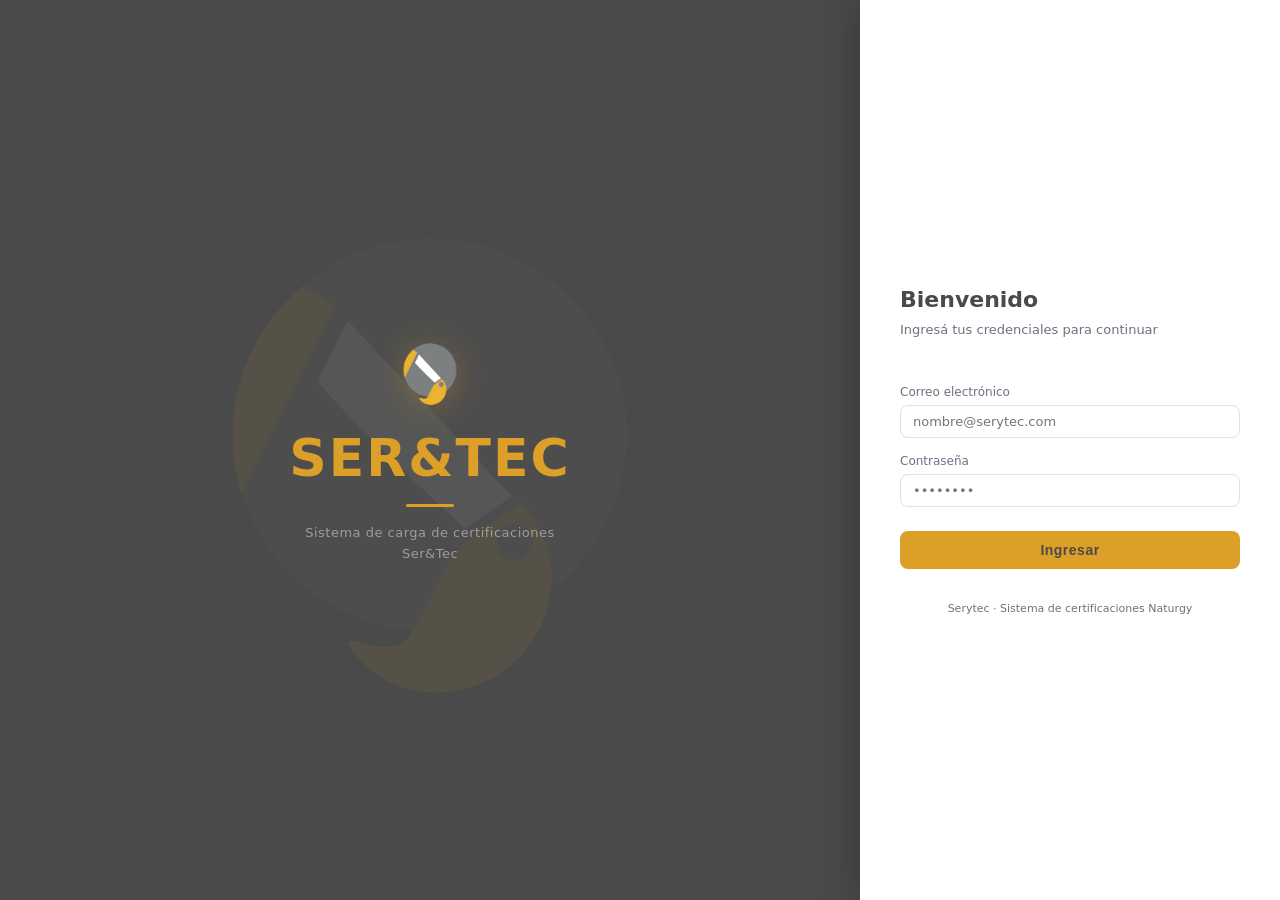
<file: index.html>
<!DOCTYPE html>
<html lang="es">
<head>
  <meta charset="UTF-8">
  <meta name="viewport" content="width=device-width, initial-scale=1.0">
  <title>Serytec — Ingresar</title>
  <link rel="stylesheet" href="css/styles.css">
  <style>
    * { box-sizing: border-box; margin: 0; padding: 0; }

    body {
      min-height: 100vh;
      display: flex;
      background: var(--secundario);
      font-family: var(--font);
    }

    /* Panel izquierdo — branding */
    .login-left {
      flex: 1;
      display: flex;
      flex-direction: column;
      align-items: center;
      justify-content: center;
      position: relative;
      overflow: hidden;
      padding: 3rem 2rem;
    }

    .logo-bg {
      position: absolute;
      width: 75%;
      max-width: 420px;
      opacity: .07;
      pointer-events: none;
      user-select: none;
    }

    .logo-small {
      width: 72px;
      height: 72px;
      object-fit: contain;
      margin-bottom: 1.5rem;
      position: relative;
      z-index: 1;
      filter: drop-shadow(0 4px 16px rgba(220,160,40,.3));
    }

    .brand-title {
      font-size: 52px;
      font-weight: 800;
      color: var(--primario);
      letter-spacing: 2px;
      position: relative;
      z-index: 1;
      text-align: center;
      line-height: 1;
    }

    .brand-line {
      width: 48px;
      height: 3px;
      background: var(--primario);
      border-radius: 2px;
      margin: 1.25rem auto 0;
      position: relative;
      z-index: 1;
    }

    .brand-sub {
      font-size: 13px;
      color: rgba(255,255,255,.45);
      margin-top: 1rem;
      text-align: center;
      letter-spacing: .5px;
      position: relative;
      z-index: 1;
      max-width: 280px;
      line-height: 1.6;
    }

    /* Panel derecho — formulario */
    .login-right {
      width: 420px;
      min-height: 100vh;
      background: var(--blanco);
      display: flex;
      flex-direction: column;
      align-items: center;
      justify-content: center;
      padding: 3rem 2.5rem;
      box-shadow: -8px 0 32px rgba(0,0,0,.2);
    }

    .login-right h2 {
      font-size: 22px;
      font-weight: 700;
      color: var(--secundario);
      margin-bottom: .25rem;
      width: 100%;
    }

    .login-welcome {
      font-size: 13px;
      color: var(--gris-texto);
      margin-bottom: 2rem;
      width: 100%;
    }

    .login-form { width: 100%; }

    .btn-login {
      width: 100%;
      padding: 11px;
      background: var(--primario);
      color: var(--secundario);
      border: none;
      border-radius: 8px;
      font-size: 14px;
      font-weight: 700;
      cursor: pointer;
      transition: background .15s, transform .1s;
      letter-spacing: .5px;
      display: flex;
      align-items: center;
      justify-content: center;
      gap: 8px;
    }
    .btn-login:hover { background: var(--primario-dark); color: var(--blanco); transform: translateY(-1px); }
    .btn-login:active { transform: translateY(0); }
    .btn-login:disabled { opacity: .6; cursor: not-allowed; transform: none; }

    .login-footer {
      margin-top: 2rem;
      font-size: 11px;
      color: var(--gris-texto);
      text-align: center;
    }

    @media (max-width: 700px) {
      body { flex-direction: column; }
      .login-left { min-height: 220px; flex: none; padding: 2rem 1rem; }
      .brand-title { font-size: 36px; }
      .login-right { width: 100%; min-height: auto; padding: 2rem 1.5rem; }
    }
  </style>
</head>
<body>

  <!-- Panel izquierdo: branding -->
  <div class="login-left">
    <img src="img/LogoST.png" alt="" class="logo-bg" aria-hidden="true"
         onerror="this.style.display='none'">
    <img src="img/LogoST.png" alt="Serytec" class="logo-small"
         onerror="this.style.display='none'">
    <div class="brand-title">SER&amp;TEC</div>
    <div class="brand-line"></div>
    <div class="brand-sub">
      Sistema de carga de certificaciones<br>Ser&amp;Tec
    </div>
  </div>

  <!-- Panel derecho: formulario -->
  <div class="login-right">
    <h2>Bienvenido</h2>
    <p class="login-welcome">Ingresá tus credenciales para continuar</p>

    <div class="login-form">
      <div id="alerta" style="margin-bottom:.75rem"></div>

      <div class="form-group">
        <label for="email">Correo electrónico</label>
        <input type="email" id="email"
               placeholder="nombre@serytec.com"
               autocomplete="email">
      </div>

      <div class="form-group" style="margin-bottom:1.5rem">
        <label for="password">Contraseña</label>
        <input type="password" id="password"
               placeholder="••••••••"
               autocomplete="current-password">
      </div>

      <button class="btn-login" id="btn-login">Ingresar</button>
    </div>

    <div class="login-footer">
      Serytec · Sistema de certificaciones Naturgy
    </div>
  </div>

  <script src="js/api.js"></script>
  <script>
    if (Auth.isLoggedIn()) window.location.href = "pages/dashboard.html";

    const btnLogin = document.getElementById("btn-login");
    const alerta   = document.getElementById("alerta");

    async function doLogin() {
      const email    = document.getElementById("email").value.trim();
      const password = document.getElementById("password").value;

      if (!email || !password) {
        showAlert(alerta, "Completá email y contraseña");
        return;
      }

      btnLogin.disabled = true;
      btnLogin.innerHTML = '<span class="spinner" style="border-top-color:var(--secundario);width:16px;height:16px;border-width:2px"></span> Ingresando...';
      clearAlert(alerta);

      try {
        const formData = new URLSearchParams();
        formData.append("username", email);
        formData.append("password", password);

        const res = await fetch(`${API}/auth/login`, {
          method: "POST",
          headers: { "Content-Type": "application/x-www-form-urlencoded" },
          body: formData,
        });

        const data = await res.json();
        if (!res.ok) throw new Error(data.detail || "Error al ingresar");

        Auth.setSession(data.access_token, data.usuario);
        window.location.href = "pages/dashboard.html";

      } catch (err) {
        showAlert(alerta, err.message);
        btnLogin.disabled = false;
        btnLogin.innerHTML = "Ingresar";
      }
    }

    btnLogin.addEventListener("click", doLogin);
    document.addEventListener("keydown", e => { if (e.key === "Enter") doLogin(); });
  </script>
</body>
</html>
</file>
<file: css/styles.css>
/* ================================================
   Serytec — Sistema de Certificaciones
   Paleta basada en logo: gris #787878 + dorado #DCA028
================================================ */

:root {
  /* ── Colores principales del logo ── */
  --primario:       #DCA028;   /* dorado */
  --primario-dark:  #B8841F;   /* dorado oscuro */
  --primario-light: #FDF3DC;   /* dorado muy claro */
  --secundario:     #4A4A4A;   /* gris oscuro */
  --secundario-med: #787878;   /* gris medio (del logo) */
  --secundario-light:#F0F0F0;  /* gris claro */

  /* ── Colores de sistema ── */
  --gris-bg:     #F5F5F5;
  --gris-borde:  #E0E0E0;
  --gris-texto:  #6B7280;
  --negro:       #1A1D23;
  --blanco:      #FFFFFF;
  --rojo:        #DC2626;
  --rojo-light:  #FEF2F2;
  --amarillo:    #D97706;
  --amarillo-light: #FFFBEB;
  --azul:        #2563EB;
  --azul-light:  #EFF6FF;

  /* ── Aliases para compatibilidad ── */
  --verde:        var(--primario);
  --verde-dark:   var(--primario-dark);
  --verde-light:  var(--primario-light);

  --sombra: 0 1px 4px rgba(0,0,0,.08), 0 4px 16px rgba(0,0,0,.04);
  --radio:  10px;
  --font:   'Inter', system-ui, -apple-system, sans-serif;
}

* { box-sizing: border-box; margin: 0; padding: 0; }

body {
  font-family: var(--font);
  font-size: 14px;
  background: var(--gris-bg);
  color: var(--negro);
  line-height: 1.5;
}

a { color: var(--primario); text-decoration: none; }
a:hover { text-decoration: underline; }

/* ── Tipografía ── */
h1 { font-size: 22px; font-weight: 600; }
h2 { font-size: 17px; font-weight: 600; }
h3 { font-size: 14px; font-weight: 600; }

/* ── Botones ── */
.btn {
  display: inline-flex;
  align-items: center;
  gap: 6px;
  padding: 8px 16px;
  border-radius: 8px;
  font-size: 13px;
  font-weight: 500;
  cursor: pointer;
  border: 1px solid var(--gris-borde);
  background: var(--blanco);
  color: var(--negro);
  transition: background .15s, border-color .15s;
}
.btn:hover { background: var(--gris-bg); }

.btn-primary {
  background: var(--primario);
  color: var(--blanco);
  border-color: var(--primario-dark);
}
.btn-primary:hover { background: var(--primario-dark); }

.btn-danger {
  background: var(--blanco);
  color: var(--rojo);
  border-color: #FCA5A5;
}
.btn-danger:hover { background: var(--rojo-light); }

.btn-sm { padding: 5px 12px; font-size: 12px; }
.btn-full { width: 100%; justify-content: center; }
.btn:disabled { opacity: .5; cursor: not-allowed; }

/* ── Inputs ── */
input, select, textarea {
  width: 100%;
  padding: 8px 12px;
  border: 1px solid var(--gris-borde);
  border-radius: 8px;
  font-size: 13px;
  font-family: var(--font);
  background: var(--blanco);
  color: var(--negro);
  outline: none;
  transition: border-color .15s;
}
input:focus, select:focus, textarea:focus {
  border-color: var(--primario);
  box-shadow: 0 0 0 3px rgba(220,160,40,.15);
}
label {
  display: block;
  font-size: 12px;
  font-weight: 500;
  color: var(--gris-texto);
  margin-bottom: 4px;
}
.form-group { margin-bottom: 14px; }

/* ── Card ── */
.card {
  background: var(--blanco);
  border: 1px solid var(--gris-borde);
  border-radius: var(--radio);
  padding: 1.25rem;
  box-shadow: var(--sombra);
}

/* ── Badges ── */
.badge {
  display: inline-block;
  padding: 2px 8px;
  border-radius: 20px;
  font-size: 11px;
  font-weight: 500;
}
.badge-ok    { background: #D1FAE5; color: #065F46; }
.badge-warn  { background: var(--amarillo-light); color: var(--amarillo); }
.badge-err   { background: var(--rojo-light); color: var(--rojo); }
.badge-info  { background: var(--primario-light); color: var(--primario-dark); }
.badge-admin { background: #F3E8FF; color: #7C3AED; }

/* ── Tabla ── */
.tabla-wrap { overflow-x: auto; }
table { width: 100%; border-collapse: collapse; font-size: 13px; }
th {
  background: var(--gris-bg);
  color: var(--gris-texto);
  font-weight: 500;
  padding: 8px 12px;
  text-align: left;
  border-bottom: 1px solid var(--gris-borde);
  white-space: nowrap;
}
td {
  padding: 8px 12px;
  border-bottom: 1px solid var(--gris-borde);
  vertical-align: middle;
}
tr:last-child td { border-bottom: none; }
tr:hover td { background: var(--gris-bg); }
tr.fila-error td { background: var(--rojo-light); }

/* ── Métricas ── */
.metrics-grid {
  display: grid;
  grid-template-columns: repeat(auto-fit, minmax(160px, 1fr));
  gap: 12px;
  margin-bottom: 1.25rem;
}
.metric {
  background: var(--blanco);
  border: 1px solid var(--gris-borde);
  border-radius: var(--radio);
  padding: 1rem;
  box-shadow: var(--sombra);
  border-left: 3px solid var(--primario);
}
.metric-label { font-size: 11px; color: var(--gris-texto); text-transform: uppercase; letter-spacing: .5px; margin-bottom: 6px; }
.metric-val   { font-size: 24px; font-weight: 600; }
.metric-val.verde    { color: var(--primario); }
.metric-val.rojo     { color: var(--rojo); }
.metric-val.amarillo { color: var(--amarillo); }

/* ── Step bar ── */
.step-bar {
  display: flex;
  border: 1px solid var(--gris-borde);
  border-radius: 8px;
  overflow: hidden;
  margin-bottom: 1.25rem;
}
.step {
  flex: 1;
  padding: 8px 10px;
  font-size: 12px;
  text-align: center;
  background: var(--gris-bg);
  color: var(--gris-texto);
  border-right: 1px solid var(--gris-borde);
}
.step:last-child { border-right: none; }
.step.active { background: var(--primario-light); color: var(--primario-dark); font-weight: 500; }
.step.done   { background: #D1FAE5; color: #065F46; }

/* ── Drop zone ── */
.drop-zone {
  border: 2px dashed var(--gris-borde);
  border-radius: var(--radio);
  padding: 2.5rem 1rem;
  text-align: center;
  cursor: pointer;
  transition: border-color .2s, background .2s;
}
.drop-zone:hover, .drop-zone.drag-over {
  border-color: var(--primario);
  background: var(--primario-light);
}
.drop-icon  { font-size: 32px; margin-bottom: 8px; }
.drop-title { font-size: 14px; font-weight: 500; margin-bottom: 4px; }
.drop-sub   { font-size: 12px; color: var(--gris-texto); }

/* ── Layout ── */
.layout { display: flex; min-height: 100vh; }

.sidebar {
  width: 220px;
  min-height: 100vh;
  background: var(--secundario);
  border-right: none;
  display: flex;
  flex-direction: column;
  position: fixed;
  top: 0; left: 0; bottom: 0;
  z-index: 100;
  transition: width .2s ease;
}

.sidebar-logo {
  padding: 1.25rem 1rem;
  border-bottom: 1px solid rgba(255,255,255,.1);
  display: flex;
  align-items: center;
  gap: 10px;
}
.sidebar-logo img {
  width: 36px;
  height: 36px;
  object-fit: contain;
}
.sidebar-logo-text {
  font-size: 16px;
  font-weight: 700;
  color: var(--primario);
  line-height: 1.2;
}
.sidebar-logo-text span {
  font-size: 10px;
  color: rgba(255,255,255,.5);
  font-weight: 400;
  display: block;
}

.sidebar-nav { flex: 1; padding: .75rem 0; }

.nav-item {
  display: flex;
  align-items: center;
  gap: 10px;
  padding: .6rem 1rem;
  font-size: 13px;
  color: rgba(255,255,255,.65);
  cursor: pointer;
  border-left: 3px solid transparent;
  transition: background .15s, color .15s;
  text-decoration: none;
}
.nav-item:hover { background: rgba(255,255,255,.08); color: var(--blanco); }
.nav-item.active {
  background: rgba(220,160,40,.15);
  color: var(--primario);
  border-left-color: var(--primario);
  font-weight: 500;
}
.nav-item .icon { font-size: 16px; width: 20px; text-align: center; }

.sidebar-footer {
  padding: 1rem;
  border-top: 1px solid rgba(255,255,255,.1);
  font-size: 12px;
}
.user-info { display: flex; align-items: center; gap: 8px; margin-bottom: 8px; }
.avatar {
  width: 32px; height: 32px;
  border-radius: 50%;
  background: rgba(220,160,40,.2);
  color: var(--primario);
  font-size: 12px; font-weight: 600;
  display: flex; align-items: center; justify-content: center;
  flex-shrink: 0;
}
.avatar.admin { background: rgba(124,58,237,.2); color: #A78BFA; }
.user-name  { font-weight: 500; color: var(--blanco); font-size: 13px; }
.user-role  { font-size: 11px; color: rgba(255,255,255,.45); }
.sidebar-footer .btn {
  background: rgba(255,255,255,.08);
  color: rgba(255,255,255,.65);
  border-color: rgba(255,255,255,.15);
  width: 100%;
  justify-content: center;
}
.sidebar-footer .btn:hover {
  background: rgba(255,255,255,.15);
  color: var(--blanco);
}

.main-content {
  margin-left: 220px;
  flex: 1;
  padding: 1.5rem;
  max-width: 1200px;
  transition: margin-left .2s ease;
}

.page-header {
  display: flex;
  align-items: center;
  justify-content: space-between;
  margin-bottom: 1.5rem;
}
.page-title { font-size: 20px; font-weight: 600; }
.page-sub   { font-size: 13px; color: var(--gris-texto); margin-top: 2px; }

/* ── Alerts ── */
.alert {
  padding: .75rem 1rem;
  border-radius: 8px;
  font-size: 13px;
  margin-bottom: 1rem;
  display: flex;
  align-items: flex-start;
  gap: 8px;
}
.alert-err  { background: var(--rojo-light);     color: var(--rojo);     border: 1px solid #FCA5A5; }
.alert-ok   { background: var(--primario-light);  color: var(--primario-dark); border: 1px solid #FCD34D; }
.alert-warn { background: var(--amarillo-light); color: var(--amarillo); border: 1px solid #FCD34D; }

/* ── Spinner ── */
.spinner {
  width: 20px; height: 20px;
  border: 2px solid var(--gris-borde);
  border-top-color: var(--primario);
  border-radius: 50%;
  animation: spin .7s linear infinite;
  display: inline-block;
}
@keyframes spin { to { transform: rotate(360deg); } }

/* ── Responsive ── */
@media (max-width: 768px) {
  .sidebar { display: none; }
  .main-content { margin-left: 0; padding: 1rem; }
  .metrics-grid { grid-template-columns: 1fr 1fr; }
}

/* ── Sidebar toggle ── */
.sidebar-toggle-btn {
  background: rgba(255,255,255,.08);
  border: none;
  color: rgba(255,255,255,.8);
  width: 28px;
  height: 28px;
  border-radius: 6px;
  cursor: pointer;
  font-size: 14px;
  flex-shrink: 0;
  transition: background .15s;
}
.sidebar-toggle-btn:hover { background: rgba(255,255,255,.18); color: var(--blanco); }

.nav-item .label { white-space: nowrap; overflow: hidden; }
.sidebar-footer .btn .label { margin-left: 4px; }

/* ── Sidebar colapsado ── */
body.sidebar-colapsado .sidebar { width: 60px; }
body.sidebar-colapsado .main-content { margin-left: 60px; }
body.sidebar-colapsado .sidebar-logo { justify-content: center; padding: 1rem .5rem; }
body.sidebar-colapsado .sidebar-logo img,
body.sidebar-colapsado .sidebar-logo-text,
body.sidebar-colapsado .nav-item .label,
body.sidebar-colapsado .user-text,
body.sidebar-colapsado .sidebar-footer .btn .label {
  display: none;
}
body.sidebar-colapsado .nav-item { justify-content: center; padding: .6rem; }
body.sidebar-colapsado .user-info { justify-content: center; }
body.sidebar-colapsado .sidebar-footer .btn { justify-content: center; padding: 8px; }

/* ── Subtítulos de sección (analytics.html) ── */
.seccion-titulo {
  font-size: 11px;
  font-weight: 700;
  text-transform: uppercase;
  letter-spacing: .8px;
  color: var(--gris-texto);
  margin: 1.75rem 0 .5rem;
  padding-bottom: .35rem;
  border-bottom: 1px solid var(--gris-borde);
}
.seccion-titulo:first-of-type { margin-top: 0; }
</file>
